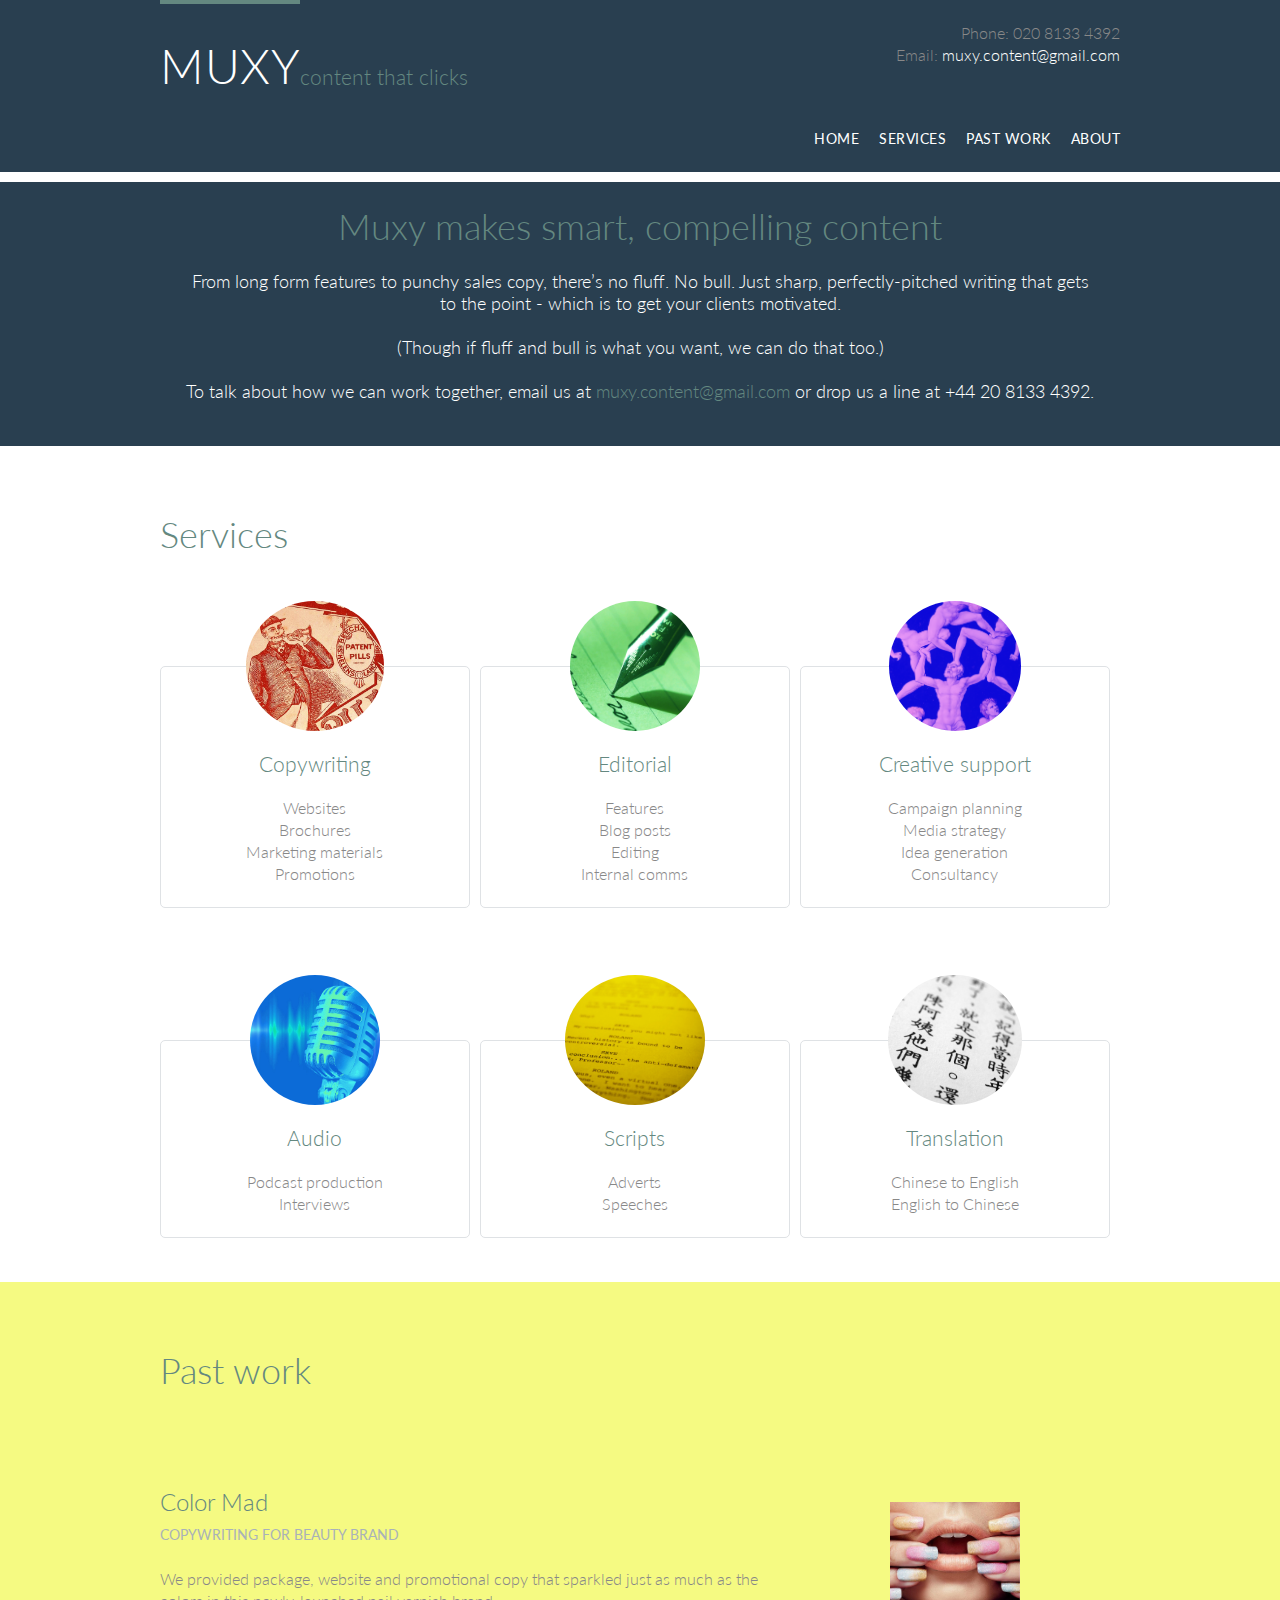
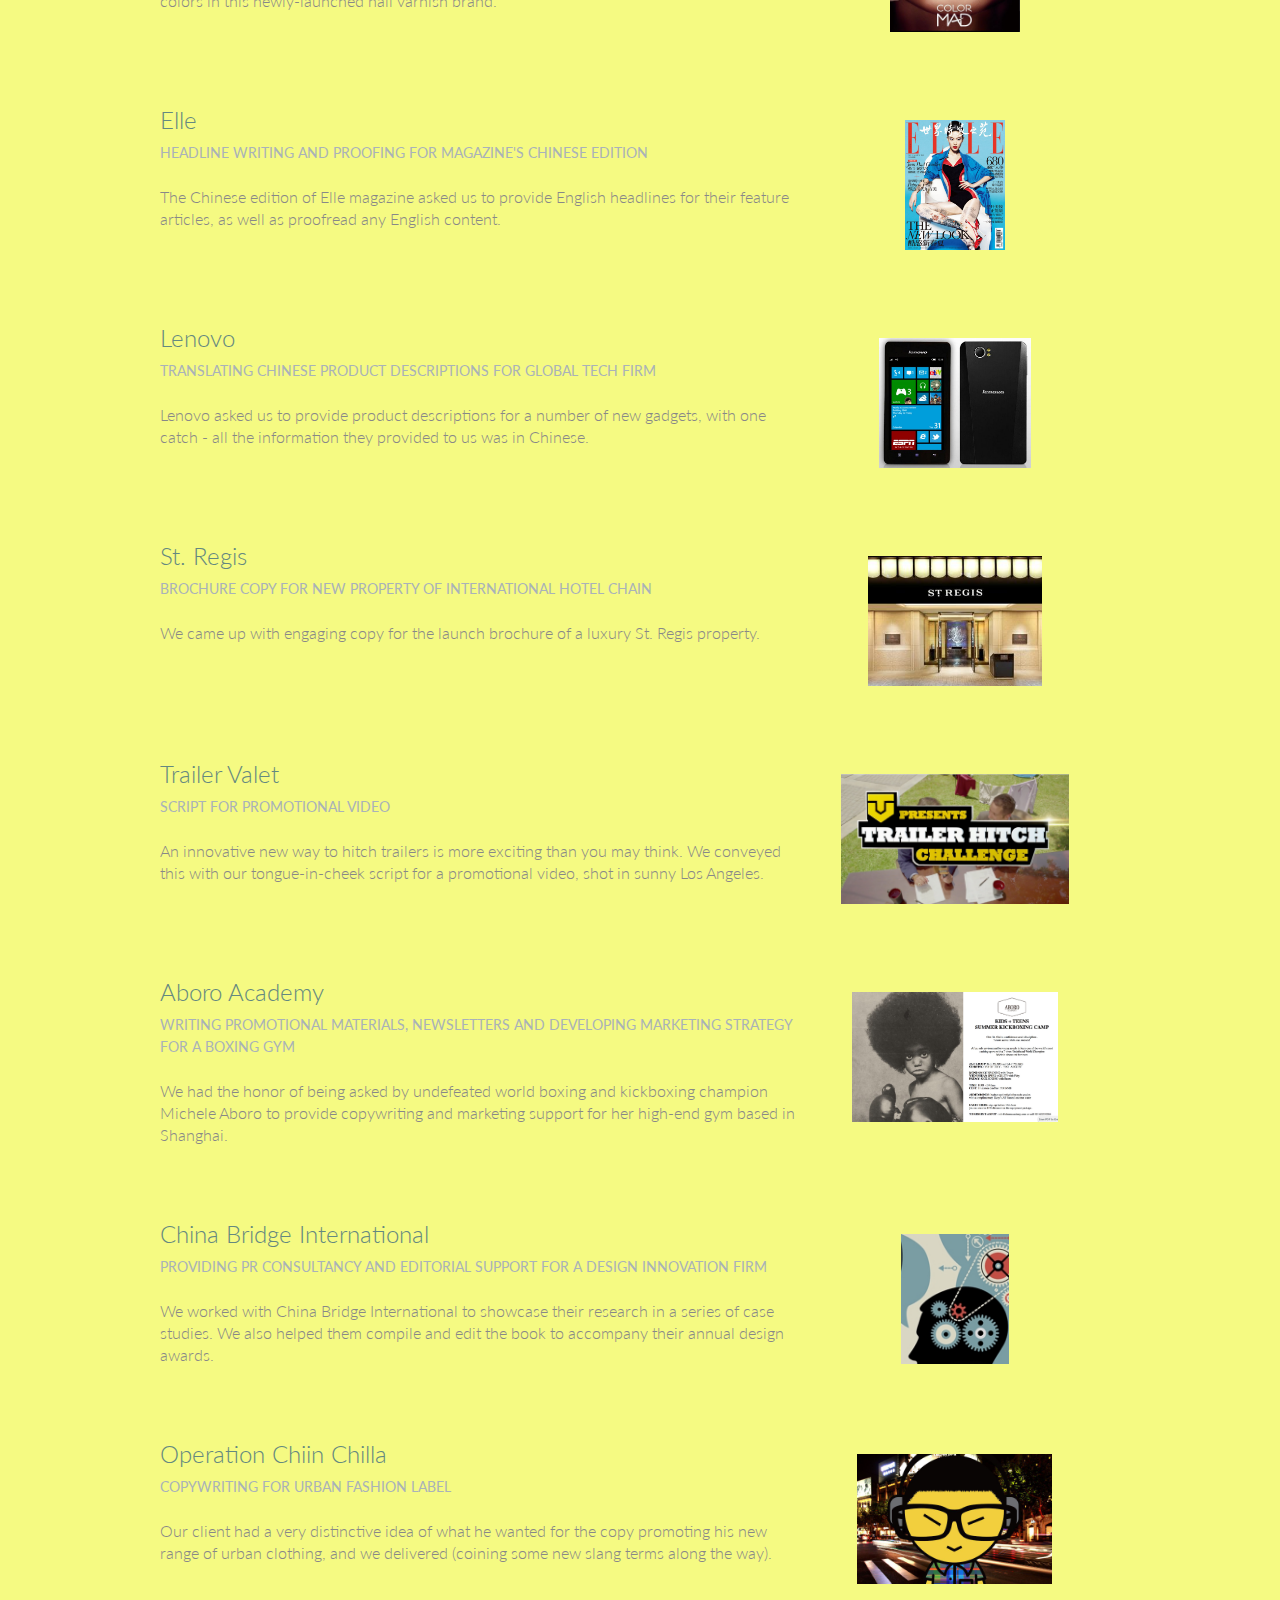
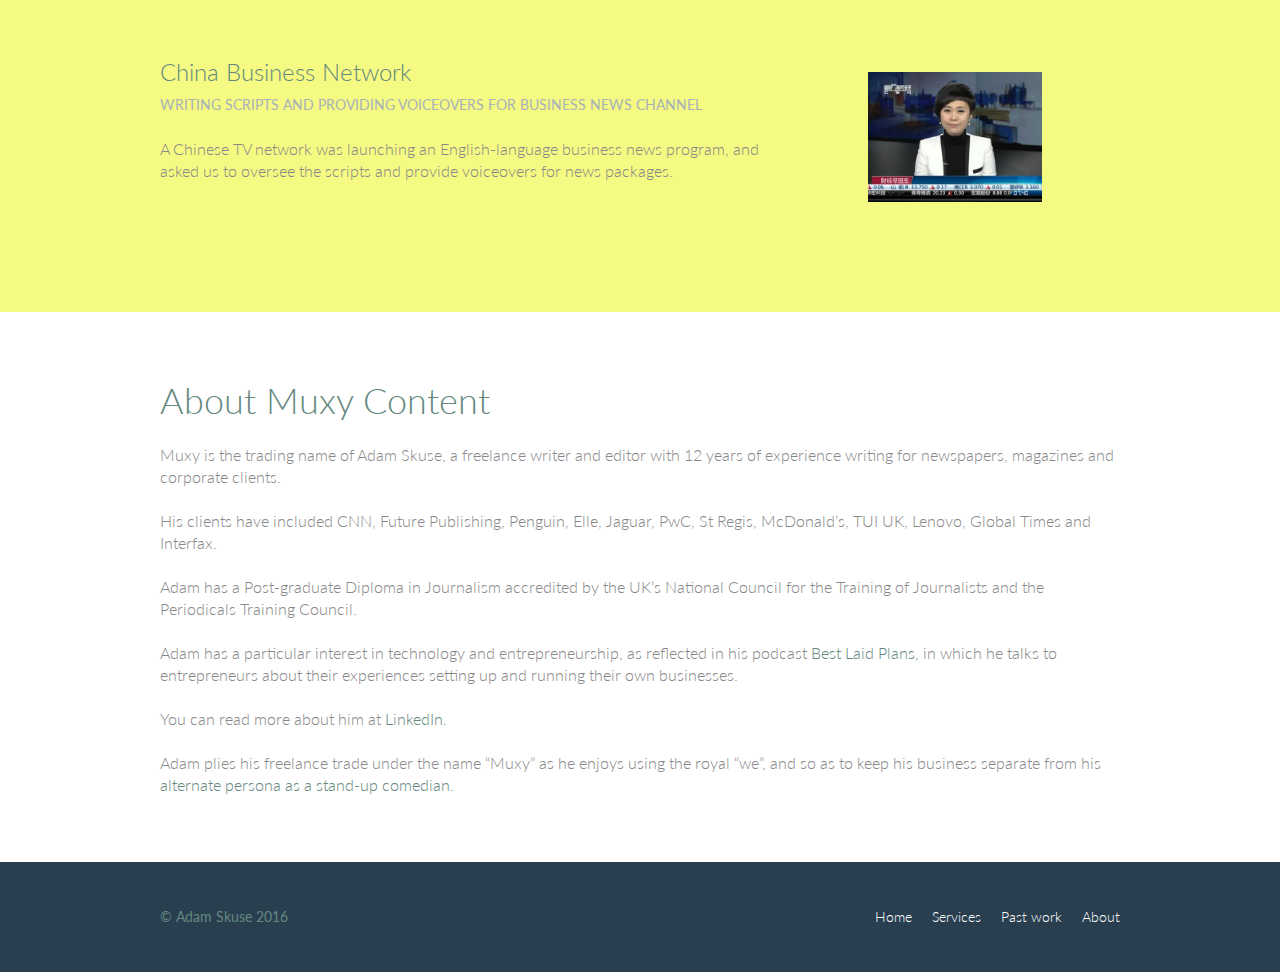
<file: index.html>
<!DOCTYPE html>

<html lang="en">

  <head>
      <meta charset="utf-8">
      <title>Muxy Content</title>
      <link rel="stylesheet" href="assets/css/main.css">
      <link rel="stylesheet"
      href="http://fonts.googleapis.com/css?family=Lato:100,300,400">
      <link rel="shortcut icon" href="favicon.ico" type="image/x-icon">
      <link rel="icon" href="favicon.ico" type="image/x-icon">
  </head>

  <body>

    <header class="primary-header container group">

      <section class="container">
        <h1 class="logo">
          <a href="index.html">Muxy</a>
        </h1>

        <h3 class="tagline">content that clicks</h3>

        <p align="right"><br>Phone: 020 8133 4392<br>Email: <a href="mailto:muxy.content@gmail.com">muxy.content@gmail.com</a></p>

        <nav class="nav primary-nav">
          <ul>
            <li><a href="index.html">Home</a></li><!--
            --><li><a href="index.html#services">Services</a></li><!-- --><li><a href="index.html#pastwork">Past work</a></li><!-- --><li><a href="index.html#about">About</a></li>
          </ul>
        </nav>

      </section>
    </header>

    <section class="row row-divider">
    </section>

    <section class="hero container">
      <h2>Muxy makes smart, compelling content</h2><br>
      <p>From long form features to punchy sales copy, there’s no fluff. No bull. Just sharp, perfectly-pitched writing that gets to the point - which is to get your clients motivated.</p>

      <p>(Though if fluff and bull is what you want, we can do that too.)</p>

      <p>To talk about how we can work together, email us at <a href="mailto:muxy.content@gmail.com">muxy.content@gmail.com</a> or drop us a line at +44 20 8133 4392.</p>

    </section>


    <section class="row">
      <div class="container">
        <h1 id="services">Services</h1><br><br><br>
      </div>

      <div class="grid">

        <!-- Copywriting -->

        <section class="col-1-3">
          <div class="services-info">

            <img src="assets/images/home/copywriting3.jpg" alt="Copywriting">
              <div>
                <h3>Copywriting</h3>
                <ul>
                  <li>Websites</li>
                  <li>Brochures</li>
                  <li>Marketing materials</li>
                  <li>Promotions</li>
                </ul>
              </div>
          </div>
        </section><!--

          Editorial

        --><section class="col-1-3">
        <div class="services-info">

          <img src="assets/images/home/editorial3.jpg" alt="Editorial">

          <div>
            <h3>Editorial</h3>
            <ul>
              <li>Features</li>
              <li>Blog posts</li>
              <li>Editing</li>
              <li>Internal comms</li>
            </ul>
          </div>
        </div>
        </section><!--

          Creative Support

        --><section class="col-1-3">

        <div class="services-info">

          <img src="assets/images/home/creative_support3.jpg" alt="Creative Support">

          <div>
            <h3>Creative support</h3>
          </div>
          <ul>
            <li>Campaign planning</li>
            <li>Media strategy</li>
            <li>Idea generation</li>
            <li>Consultancy</li>
          </ul>
        </div>
        </section>

      </div>
    </section>

    <section class="row">
      <div class="grid">

        <!-- Audio -->

        <section class="col-1-3">
          <div class="services-info">

            <img src="assets/images/home/audio3.jpg" alt="Audio">

            <div>
              <h3>Audio</h3>
            </div>
            <ul>
              <li>Podcast production</li>
              <li>Interviews</li>
            </ul>
          </div>
        </section><!--

          Scripts

        --><section class="col-1-3">
        <div class="services-info">

          <img src="assets/images/home/scripts3.jpg" alt="Scripts">

          <div>
            <h3>Scripts</h3>
          </div>
          <ul>
            <li>Adverts</li>
            <li>Speeches</li>
          </ul>
        </div>
        </section><!--

          Translation

        --><section class="col-1-3">
        <div class="services-info">

          <img src="assets/images/home/translation.png" alt="Translation">

          <div>
            <h3>Translation</h3>
          </div>
          <ul>
            <li>Chinese to English</li>
            <li>English to Chinese</li>
          </ul>
        </div>
        </section>

      </div>
    </section>

<!-- PAST WORK SECTION -->

    <section class="row row-pastwork">
      <div class="container">
        <h1 id="pastwork">Past work</h1><br><br><br>
      </div>
      <div class="grid">

      <!--Color Mad -->
        <section class="project" id="colormad">
          <div class="col-2-3">

            <h2>Color Mad</h2>
            <h5>Copywriting for beauty brand</h5>

            <p>We provided package, website and promotional copy that sparkled just as much as the colors in this newly-launched nail varnish brand.</p>

          </div><!--

          --><aside class="col-1-3">
            <div class="project-info">
              <img src="assets/images/pastwork/colormad.jpg" alt="Color Mad">
            </div>
          </aside>
        </section>

        <!-- Elle China -->
        <section class="project" id="elle">
          <div class="col-2-3">

            <h2>Elle</h2>
            <h5>Headline writing and proofing for magazine's Chinese edition</h5>

            <p>The Chinese edition of Elle magazine asked us to provide English headlines for their feature articles, as well as proofread any English content. </p>

          </div><!--

          --><aside class="col-1-3">
            <div class="project-info">
              <img src="assets/images/pastwork/ellechina.jpg" alt="Elle China">
            </div>
          </aside>
        </section>

        <!-- Lenovo -->
        <section class="project" id="lenovo">
          <div class="col-2-3">

            <h2>Lenovo</h2>
            <h5>Translating Chinese product descriptions for global tech firm</h5>

            <p>Lenovo asked us to provide product descriptions for a number of new gadgets, with one catch - all the information they provided to us was in Chinese.</p>

          </div><!--

          --><aside class="col-1-3">
            <div class="project-info">
              <img src="assets/images/pastwork/lenovo.jpg" alt="Lenovo">
            </div>
          </aside>
        </section>

        <!-- St. Regis -->
        <section class="project" id="stregis">
          <div class="col-2-3">

            <h2>St. Regis</h2>
            <h5>Brochure copy for new property of international hotel chain</h5>

            <p>We came up with engaging copy for the launch brochure of a luxury St. Regis property.</p>

          </div><!--

          --><aside class="col-1-3">
            <div class="project-info">
              <img src="assets/images/pastwork/stregis.jpg" alt="St. Regis">
            </div>
          </aside>
        </section>

        <!-- Trailer Valet -->
        <section class="project" id="trailervalet">
          <div class="col-2-3">

            <h2>Trailer Valet</h2>
            <h5>Script for promotional video</h5>

            <p>An innovative new way to hitch trailers is more exciting than you may think. We conveyed this with our tongue-in-cheek script for a promotional video, shot in sunny Los Angeles.</p>

          </div><!--

          --><aside class="col-1-3">
            <div class="project-info">
              <img src="assets/images/pastwork/trailervalet.jpg" alt="Trailer Valet">
            </div>
          </aside>
        </section>

        <!-- Aboro Academy -->
        <section class="project" id="aboro">
          <div class="col-2-3">

            <h2>Aboro Academy</h2>
            <h5>Writing promotional materials, newsletters and developing marketing strategy for a boxing gym</h5>

            <p>We had the honor of being asked by undefeated world boxing and kickboxing champion Michele Aboro to provide copywriting and marketing support for her high-end gym based in Shanghai.</p>

          </div><!--

          --><aside class="col-1-3">
            <div class="project-info">
              <img src="assets/images/pastwork/aboro.jpg" alt="Aboro Academy">
            </div>
          </aside>
        </section>

        <!-- China Bridge -->
        <section class="project" id="cbi">
          <div class="col-2-3">

            <h2>China Bridge International</h2>
            <h5>Providing PR consultancy and editorial support for a design innovation firm</h5>

            <p>We worked with China Bridge International to showcase their research in a series of case studies. We also helped them compile and edit the book to accompany their annual design awards.</p>

          </div><!--

          --><aside class="col-1-3">
            <div class="project-info">
              <img src="assets/images/pastwork/cbi.jpg" alt="CBi">
            </div>
          </aside>
        </section>

        <!-- Operation Chiin Chilla -->
        <section class="project" id="chiinchilla">
          <div class="col-2-3">

            <h2>Operation Chiin Chilla</h2>
            <h5>Copywriting for urban fashion label</h5>

            <p>Our client had a very distinctive idea of what he wanted for the copy promoting his new range of urban clothing, and we delivered (coining some new slang terms along the way).</p>

          </div><!--

          --><aside class="col-1-3">
            <div class="project-info">
              <img src="assets/images/pastwork/chiinchilla.jpg" alt="Operation Chiin Chilla">
            </div>
          </aside>
        </section>

        <!-- China Business Network -->
        <section class="project" id="cbn">
          <div class="col-2-3">

            <h2>China Business Network</h2>
            <h5>Writing scripts and providing voiceovers for business news channel</h5>

            <p>A Chinese TV network was launching an English-language business news program, and asked us to oversee the scripts and provide voiceovers for news packages.</p>

          </div><!--

          --><aside class="col-1-3">
            <div class="project-info">
              <img src="assets/images/pastwork/cbn.jpg" alt="China Business Network">
            </div>
          </aside>
        </section>


      </div>
    </section>

    <!-- ABOUT SECTION -->

    <section class="row">
      <div class="grid">
        <h1 id="about">About Muxy Content</h1>
        <p>Muxy is the trading name of Adam Skuse, a freelance writer and editor with 12 years of experience writing for newspapers, magazines and corporate clients.</p>

<p>His clients have included CNN, Future Publishing, Penguin, Elle, Jaguar, PwC, St Regis, McDonald’s, TUI UK, Lenovo, Global Times and Interfax.</p>

<p>Adam has a Post-graduate Diploma in Journalism accredited by the UK’s National Council for the Training of Journalists and the Periodicals Training Council.</p>

<p>Adam has a particular interest in technology and entrepreneurship, as reflected in his podcast <a href="http://www.bestlaidplanspodcast.podbean.com/">Best Laid Plans</a>, in which he talks to entrepreneurs about their experiences setting up and running their own businesses.</p>

<p>You can read more about him at <a href="https://uk.linkedin.com/in/adamskuse">LinkedIn</a>.</p>

<p>Adam plies his freelance trade under the name “Muxy” as he enjoys using the royal “we”, and so as to keep his business separate from his <a href="http://www.adamskuse.com">alternate persona as a stand-up comedian</a>.</p>
      </div>
    </section>




    <footer class="primary-footer container group">
        <section class="container">
          <small>&copy; Adam Skuse 2016</small>

      <nav class="nav">
        <ul>
          <li><a href="index.html">Home</a></li><!--
          --><li><a href="index.html#services">Services</a></li><!-- --><li><a href="index.html#pastwork">Past work</a></li><!-- --><li><a href="index.html#about">About</a></li>
        </ul>
</nav>

        </section>
    </footer>


  </body>

</html>
</file>
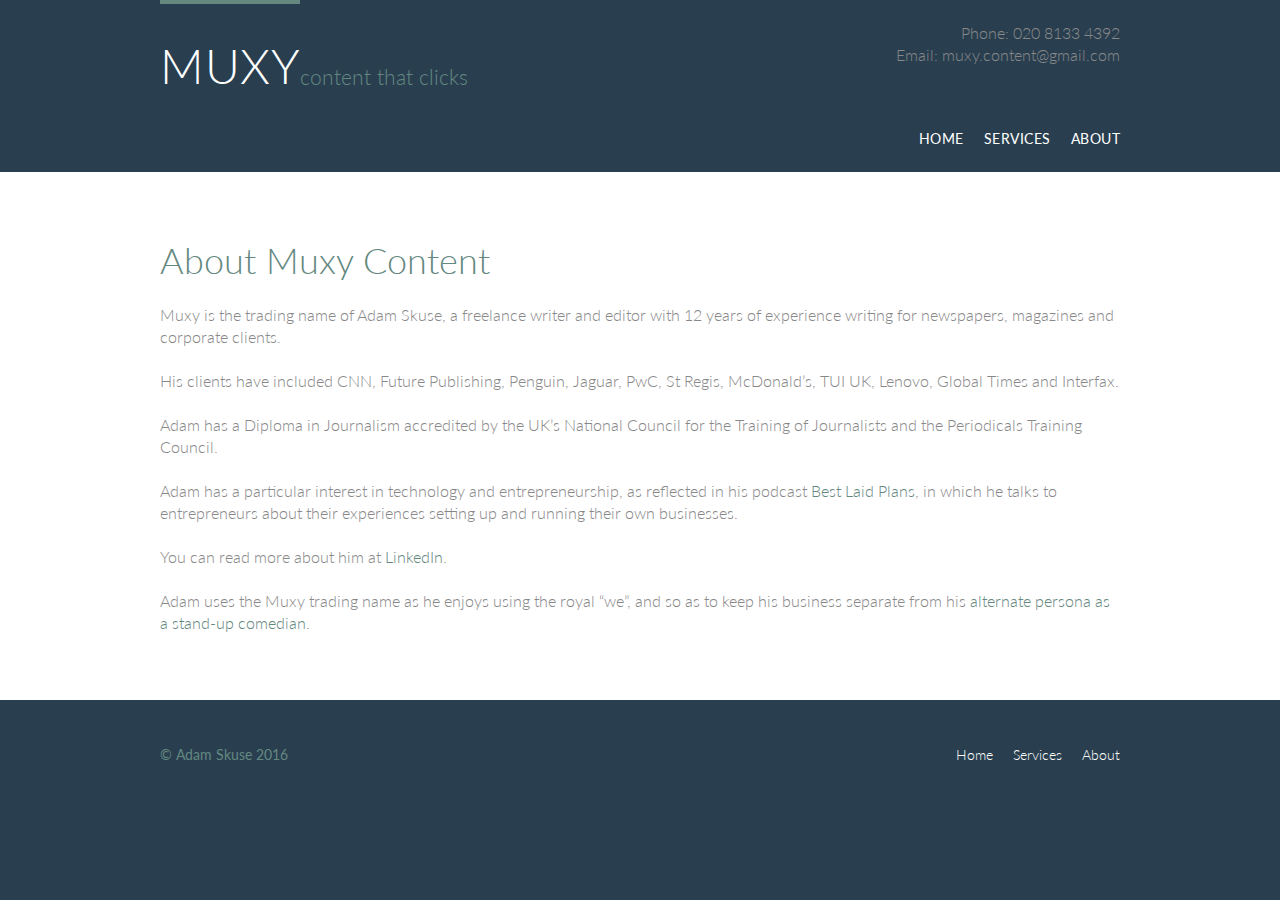
<file: about.html>
<!DOCTYPE html>

<html lang="en">

<head>
    <meta charset="utf-8">
    <title>Muxy Content</title>
    <link rel="stylesheet" href="assets/css/main.css">
    <link rel="stylesheet"
    href="http://fonts.googleapis.com/css?family=Lato:100,300,400">
</head>

  <body>

    <header class="primary-header container group">

      <section class="container">
        <h1 class="logo">
          <a href="index.html">Muxy</a>
        </h1>

        <h3 class="tagline">content that clicks</h3>

        <p align="right"><br>Phone: 020 8133 4392<br>Email: muxy.content@gmail.com</p>

        <nav class="nav primary-nav">
          <ul>
            <li><a href="index.html">Home</a></li><!--
            --><li><a href="services.html">Services</a></li><!-- --><li><a href="about.html">About</a></li>
          </ul>
        </nav>

      </section>
    </header>

    <section class="row">
      <div class="grid">
        <h1>About Muxy Content</h1>
        <p>Muxy is the trading name of Adam Skuse, a freelance writer and editor with 12 years of experience writing for newspapers, magazines and corporate clients.</p>

<p>His clients have included CNN, Future Publishing, Penguin, Jaguar, PwC, St Regis, McDonald’s, TUI UK, Lenovo, Global Times and Interfax.</p>

<p>Adam has a Diploma in Journalism accredited by the UK’s National Council for the Training of Journalists and the Periodicals Training Council.</p>

<p>Adam has a particular interest in technology and entrepreneurship, as reflected in his podcast <a href="http://www.bestlaidplanspodcast.podbean.com/">Best Laid Plans</a>, in which he talks to entrepreneurs about their experiences setting up and running their own businesses.</p>

<p>You can read more about him at <a href="https://uk.linkedin.com/in/adamskuse">LinkedIn</a>.</p>

<p>Adam uses the Muxy trading name as he enjoys using the royal “we”, and so as to keep his business separate from his <a href="http://www.adamskuse.com">alternate persona as a stand-up comedian</a>.</p>
      </div>
    </section>

    <footer class="primary-footer container group">

      <small>&copy; Adam Skuse 2016</small>

      <nav class="nav">
        <ul>
          <li><a href="index.html">Home</a></li><!--
          --><li><a href="services.html">Services</a></li><!-- --><li><a href="about.html">About</a></li>
        </ul>
      </nav>

    </footer>

  </body>

</html>
</file>
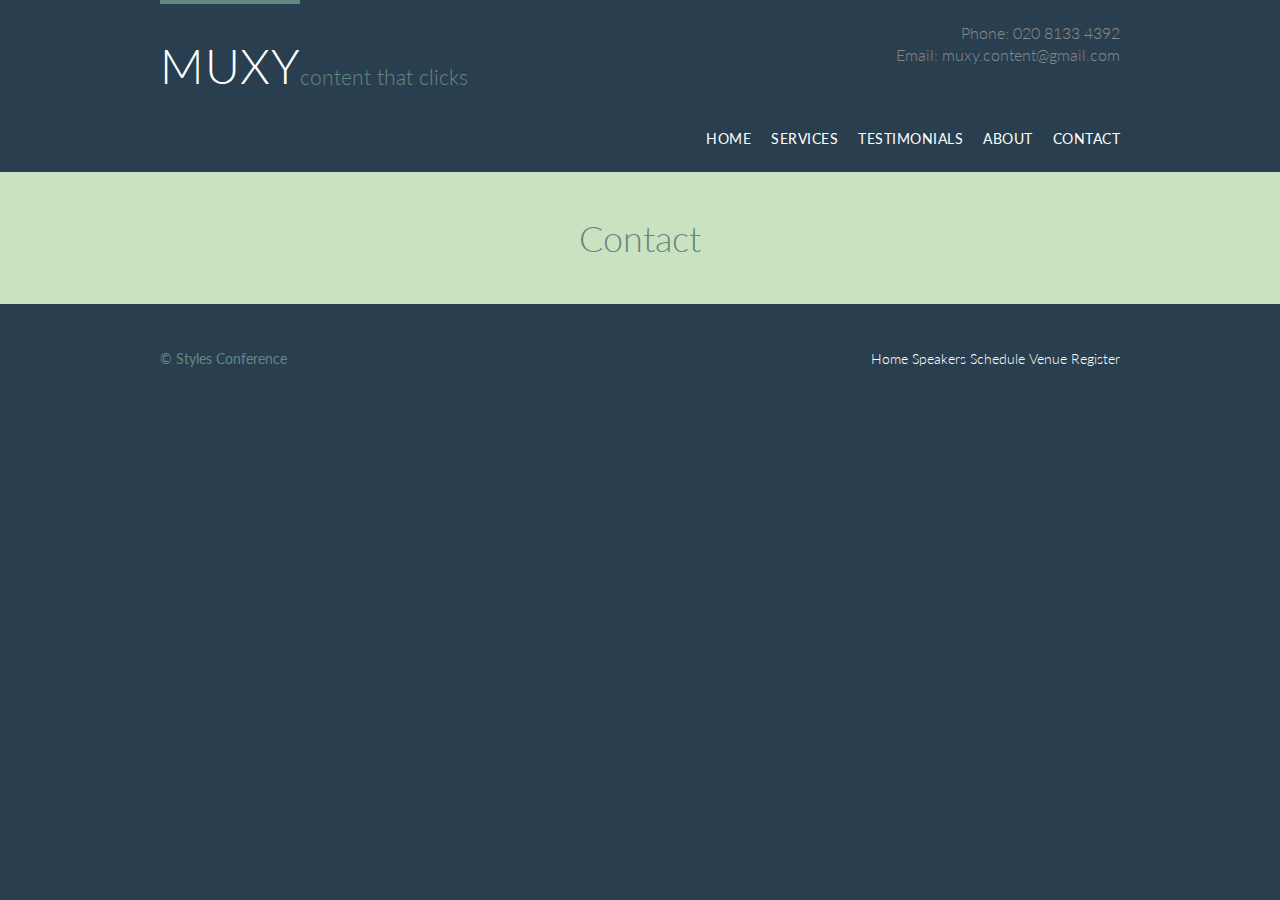
<file: contact.html>
<!DOCTYPE html>

<html lang="en">

<head>
    <meta charset="utf-8">
    <title>Muxy Content</title>
    <link rel="stylesheet" href="assets/css/main.css">
    <link rel="stylesheet"
    href="http://fonts.googleapis.com/css?family=Lato:100,300,400">
</head>

  <body>

    <header class="primary-header container group">

      <section class="container">
        <h1 class="logo">
          <a href="index.html">Muxy</a>
        </h1>

        <h3 class="tagline">content that clicks</h3>

        <p align="right"><br>Phone: 020 8133 4392<br>Email: muxy.content@gmail.com</p>

        <nav class="nav primary-nav">
          <ul>
            <li><a href="index.html">Home</a></li><!--
            --><li><a href="services.html">Services</a></li><!-- --><li><a href="testimonials.html">Testimonials</a></li><!-- --><li><a href="about.html">About</a></li><!-- --><li><a href="contact.html">Contact</a></li>
          </ul>
        </nav>

      </section>
    </header>

    <section class="row-alt">
      <div class="lead container">

        <h1>Contact</h1>

        <p></p>

      </div>
    </section>

    <footer class="primary-footer container group">

      <small>&copy; Styles Conference</small>

      <nav class="nav">
        <a href="index.html">Home</a>
        <a href="speakers.html">Speakers</a>
        <a href="schedule.html">Schedule</a>
        <a href="venue.html">Venue</a>
        <a href="register.html">Register</a>
      </nav>

    </footer>

  </body>

</html>
</file>
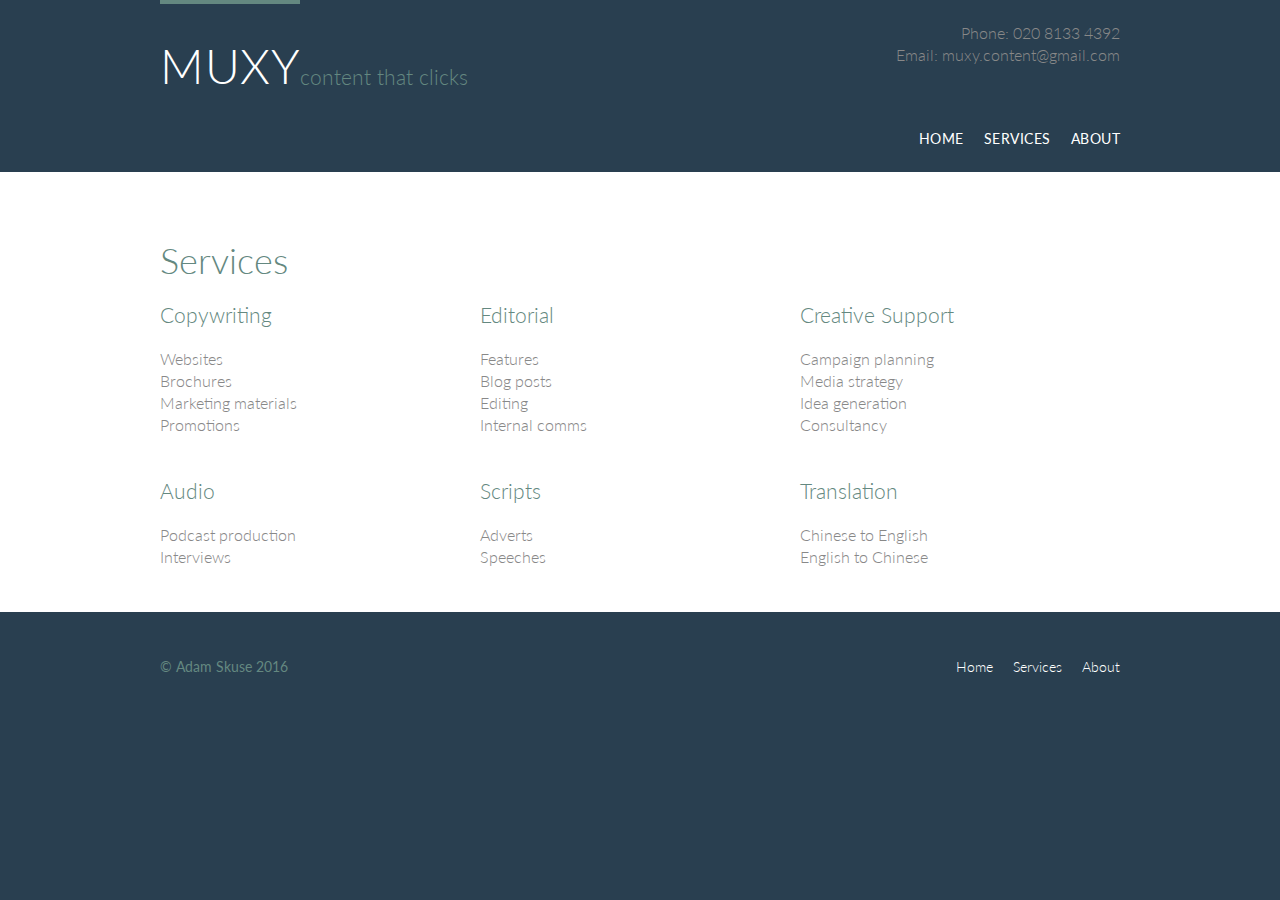
<file: services.html>
<!DOCTYPE html>

<html lang="en">

<head>
    <meta charset="utf-8">
    <title>Muxy Content</title>
    <link rel="stylesheet" href="assets/css/main.css">
    <link rel="stylesheet"
    href="http://fonts.googleapis.com/css?family=Lato:100,300,400">
</head>

  <body>

    <header class="primary-header container group">

      <section class="container">
        <h1 class="logo">
          <a href="index.html">Muxy</a>
        </h1>

        <h3 class="tagline">content that clicks</h3>

        <p align="right"><br>Phone: 020 8133 4392<br>Email: muxy.content@gmail.com</p>

        <nav class="nav primary-nav">
          <ul>
            <li><a href="index.html">Home</a></li><!--
            --><li><a href="services.html">Services</a></li><!-- --><li><a href="about.html">About</a></li>
          </ul>
        </nav>

      </section>
    </header>

    <section class="row">
      <div class="grid">
        <h1>Services</h1>
        <section class="col-1-3">
          <h3>Copywriting</h3>
          <ul>
            <li>Websites</li>
            <li>Brochures</li>
            <li>Marketing materials</li>
            <li>Promotions</li>
          </ul>
          <br><br>
        </section><!--

        --><section class="col-1-3">
        <h3>Editorial</h3>
        <ul>
          <li>Features</li>
          <li>Blog posts</li>
          <li>Editing</li>
          <li>Internal comms</li>
        </ul>
        </section><!--

        --><section class="col-1-3">
        <h3>Creative Support</h3>
        <ul>
          <li>Campaign planning</li>
          <li>Media strategy</li>
          <li>Idea generation</li>
          <li>Consultancy</li>
        </ul>
        </section>

        <section class="col-1-3">
          <h3>Audio</h3>
          <ul>
            <li>Podcast production</li>
            <li>Interviews</li>
          </ul>
        </section><!--

        --><section class="col-1-3">
        <h3>Scripts</h3>
        <ul>
          <li>Adverts</li>
          <li>Speeches</li>
        </ul>
        </section><!--

        --><section class="col-1-3">
        <h3>Translation</h3>
        <ul>
          <li>Chinese to English</li>
          <li>English to Chinese</li>
        </ul>
        </section>

      </div>
    </section>

    <footer class="primary-footer container group">

      <small>&copy; Adam Skuse 2016</small>

      <nav class="nav">
        <ul>
          <li><a href="index.html">Home</a></li><!--
          --><li><a href="services.html">Services</a></li><!-- --><li><a href="about.html">About</a></li>
        </ul>
      </nav>

    </footer>

  </body>

</html>
</file>
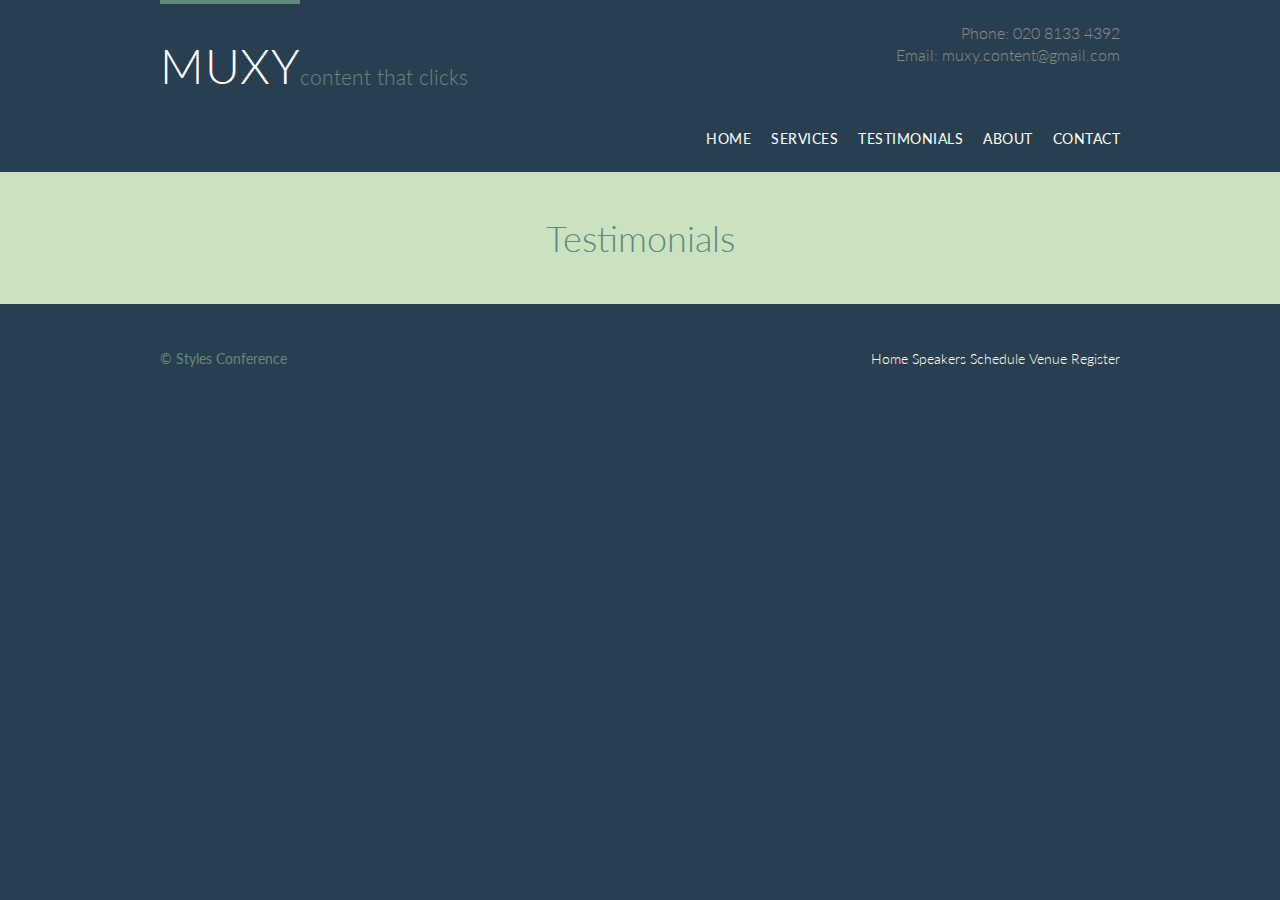
<file: testimonials.html>
<!DOCTYPE html>

<html lang="en">

<head>
    <meta charset="utf-8">
    <title>Muxy Content</title>
    <link rel="stylesheet" href="assets/css/main.css">
    <link rel="stylesheet"
    href="http://fonts.googleapis.com/css?family=Lato:100,300,400">
</head>

  <body>

    <header class="primary-header container group">

      <section class="container">
        <h1 class="logo">
          <a href="index.html">Muxy</a>
        </h1>

        <h3 class="tagline">content that clicks</h3>

        <p align="right"><br>Phone: 020 8133 4392<br>Email: muxy.content@gmail.com</p>

        <nav class="nav primary-nav">
          <ul>
            <li><a href="index.html">Home</a></li><!--
            --><li><a href="services.html">Services</a></li><!-- --><li><a href="testimonials.html">Testimonials</a></li><!-- --><li><a href="about.html">About</a></li><!-- --><li><a href="contact.html">Contact</a></li>
          </ul>
        </nav>

      </section>
    </header>

    <section class="row-alt">
      <div class="lead container">

        <h1>Testimonials</h1>

        <p></p>

      </div>
    </section>

    <footer class="primary-footer container group">

      <small>&copy; Styles Conference</small>

      <nav class="nav">
        <a href="index.html">Home</a>
        <a href="speakers.html">Speakers</a>
        <a href="schedule.html">Schedule</a>
        <a href="venue.html">Venue</a>
        <a href="register.html">Register</a>
      </nav>

    </footer>

  </body>

</html>
</file>
<file: assets/css/main.css>
/* http://meyerweb.com/eric/tools/css/reset/
   v2.0 | 20110126
   License: none (public domain)
*/

html, body, div, span, applet, object, iframe,
h1, h2, h3, h4, h5, h6, p, blockquote, pre,
a, abbr, acronym, address, big, cite, code,
del, dfn, em, img, ins, kbd, q, s, samp,
small, strike, strong, sub, sup, tt, var,
b, u, i, center,
dl, dt, dd, ol, ul, li,
fieldset, form, label, legend,
table, caption, tbody, tfoot, thead, tr, th, td,
article, aside, canvas, details, embed,
figure, figcaption, footer, header, hgroup,
menu, nav, output, ruby, section, summary,
time, mark, audio, video {
	margin: 0;
	padding: 0;
	border: 0;
	font-size: 100%;
	font: inherit;
	vertical-align: baseline;
}
/* HTML5 display-role reset for older browsers */
article, aside, details, figcaption, figure,
footer, header, hgroup, menu, nav, section {
	display: block;
}
body {
	line-height: 1;
}
ol, ul {
	list-style: none;
}
blockquote, q {
	quotes: none;
}
blockquote:before, blockquote:after,
q:before, q:after {
	content: '';
	content: none;
}
table {
	border-collapse: collapse;
	border-spacing: 0;
}

/*
=====
Custom styles
=====
*/
body {
  background: #293f50;
  color: #888;
  font: 300 16px/22px "Lato", "Open Sans", "Helvetica Neue", Helvetica, Arial, sans-serif;
}



/*
============================
The Grid
============================
*/

*,
*:before,
*:after {
  -webkit-box-sizing: border-box;
  -moz-box-sizing: border-box;
  box-sizing: border-box;
}

.container,
.grid {
  margin: 0 auto;
  width: 960px;
}

/*
.container {
  padding-left: 30px;
  padding-right: 30px;
}
*/

.grid,
.col-1-3,
.col-2-3, {
  padding-left: 15px;
  padding-right: 15px;
}

.col-1-3,
.col-2-3 {
  display: inline-block;
  vertical-align: top;
}

.col-1-3 {
  width: 33.33%;
}

.col-2-3 {
  width: 66.66%;
}





/*
===========
ClearFix
===========
*/
.group:before,
.group:after {
  content: "";
  display: table;
}

.group:after {
  clear: both;
}

.group {
  clear: both;
  *zoom: 1;
}

/*
====
Rows
====
*/

.row,
.row-alt {
  min-width: 960px;
}

.row {
  background: #fff;
  padding: 66px 0 44px 0;
}

.row-alt {
  background: #cbe2c1;
  padding: 44px 0 22px 0;
}

.row-divider {
  padding: 5px 0 5px 0;
}

.row-pastwork {
  background: #F5FA82;
}
/*
========================
TyPoGRAphY
========================
*/

h1, h3, h4, h5, p {
  margin-bottom: 22px;
}

h1, h2, h3, h4 {
  color: #648880;
}

h1 {
  font-size: 36px;
  line-height: 44px;
}

h2 {
  font-size: 24px;
  line-height: 44px;
}

h3 {
  font-size: 21px;
}

h4 {
  font-size: 18px;
}

h5 {
  color: #a9b2b9;
  font-size: 14px;
  font-weight: 400;
  text-transform: uppercase;
}

strong {
  font-weight: 400;
}

cite, em {
  font-style: italic;
}

/*
===
LEADS
===
*/

.lead {
  text-align: center;
}

.lead p {
  font-size: 21px;
  line-height: 33px;
}

/*
====
Links
*/
a {
  color: #648880;
  text-decoration: none;
}
a:hover {
  color: #a9b2b9;
}


.primary-header a,
.primary-footer a {
  color: #fff;
}

.primary-header a:hover,
.primary-footer a:hover {
  color: #648880;
}






/*
===============
HOME
===============
*/

.hero {
  color: #fff;
  line-height: 22px;
  padding: 22px 22px 22px 22px;
  text-align: center;
}

.hero h2 {
  font-size: 36px;
}

.hero p {
  font-size: 18px;
}

.teaser a:hover h3 {
  color: #a9b2b9;
}

.teaser img {
  border-radius: 5px;
  display: block;
  margin-bottom: 22px;
  max-width: 90%;
}

/*
===
Venue
===
*/

.venue-theatre {
  margin-bottom: 66px;
}

.venue-hotel {
  margin-bottom: 22px;
}



/*
=====
Navigation
=====
*/

.nav {
  text-align: right;
}

.nav li {
  display: inline-block;
  margin: 0 10px;
  vertical-aligh: top;
}

.nav li:last-child {
  margin-right: 0;
}


/*
=====
Primary Header
=====
*/

.logo {
  border-top: 4px solid #648880;
  float: left;
  font-size: 48px;
  font-weight: 300;
  letter-spacing: .5px;
  line-height: 44px;
  padding: 40px 0 22px 0;
  text-transform: uppercase;

}

.tagline {
  margin: 66px 0 22px 0;
  float: left;
  vertical-align: bottom;
}

.primary-nav {
  padding: 40px 0 22px 0;
  font-size: 14px;
  font-weight: 400;
  letter-spacing: .5px;
  text-transform: uppercase;
}


/*
=====
Primary Footer
=====
*/
.primary-footer {
  color: #648880;
  font-size: 14px;
  padding-bottom: 44px;
  padding-top: 44px;
}

.primary-footer small {
  float: left;
  font-weight: 400;
}

/*
===
Services
===
*/



.services-info {
  border: 1px solid #dfe2e5;
  border-radius: 5px;
  margin-top: 22px;
  padding-bottom: 22px;
  text-align: center;
  margin-right: 10px;
}

.services-info img {
  border-radius: 50%;
  height: 130px;
  margin: -66px 0 22px 0;
  vertical-align: top;
}

/*
===
Projects
===
*/

.project {
  margin-bottom: 44px;
}

.project-info {
  margin-top: 22px;
  padding-bottom: 22px;
  text-align: center;
  margin-right: 10px;
}

.project-info img {
  dsiplay: block;
  margin: auto;
  height: 130px;
  vertical-align: top;

}
</file>
